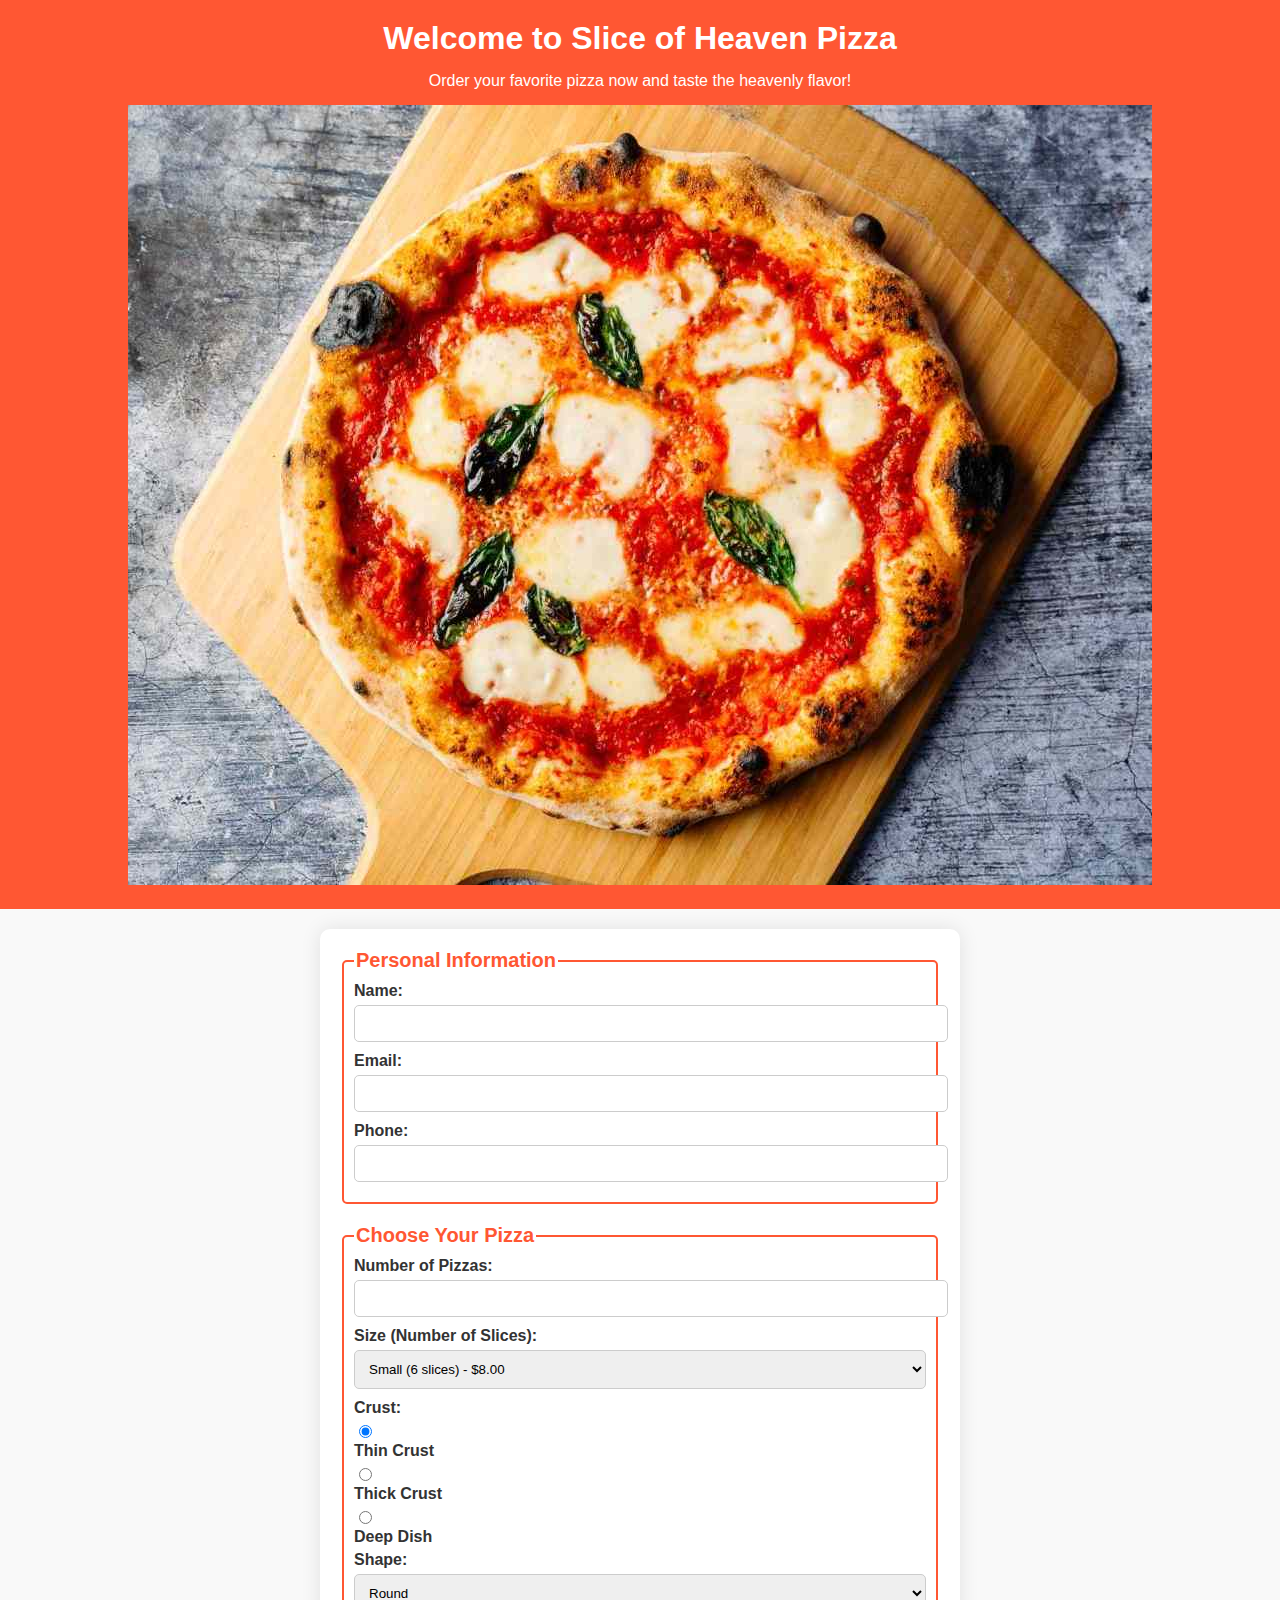
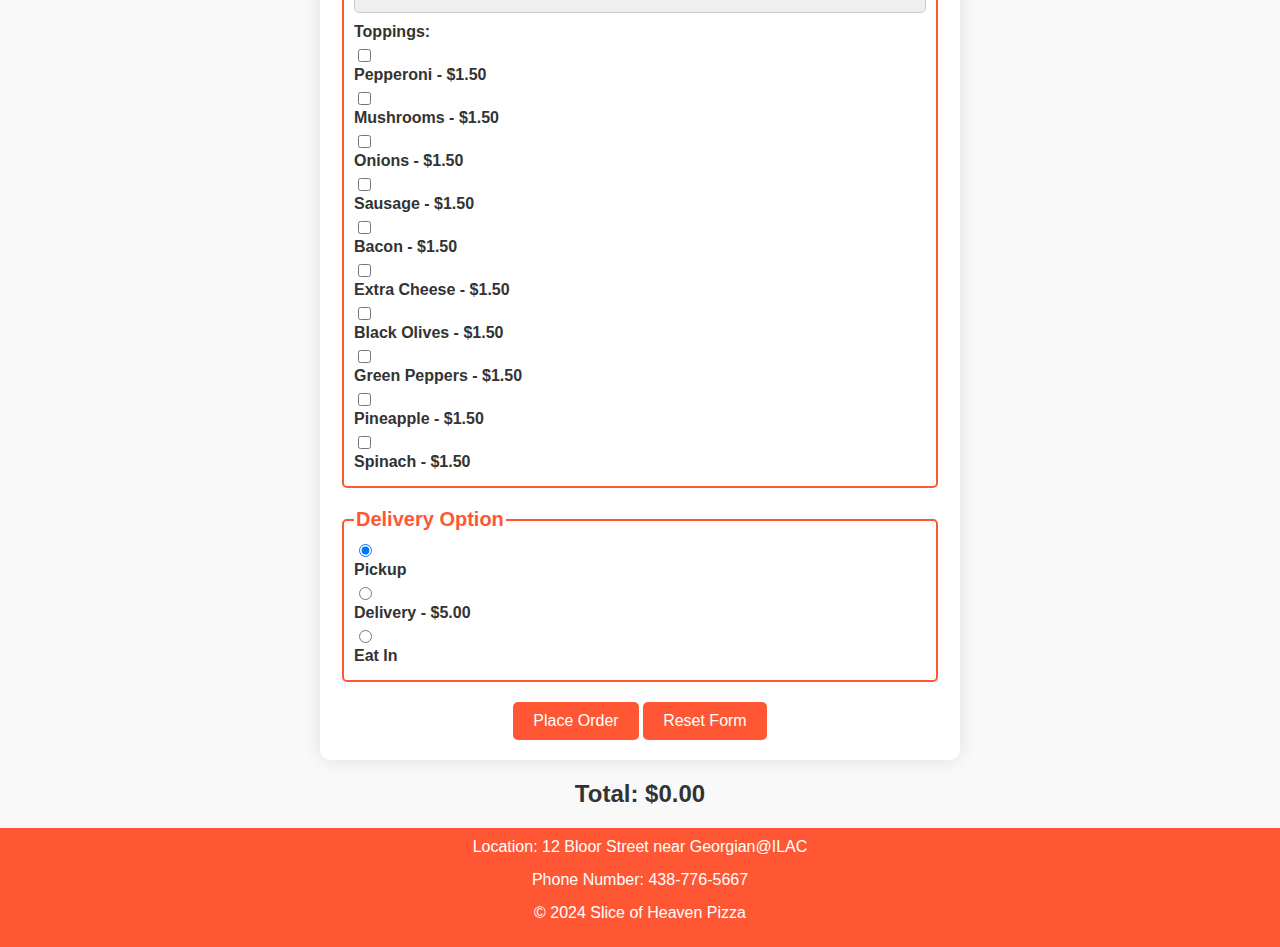
<file: index.html>
<!DOCTYPE html>
<html lang="en">
<head>
    <meta charset="UTF-8">
    <title>Slice of Heaven Pizza - Order Your Pizza</title>
    <link rel="stylesheet" href="styles.css">
</head>
<body>
    <header>
        <h1>Welcome to Slice of Heaven Pizza</h1>
        <p>Order your favorite pizza now and taste the heavenly flavor!</p>
        <img src="pizza.jpg" alt="Pizza">
    </header>

    <main>
        <form id="pizza-order-form">
            <fieldset class="highlight">
                <legend>Personal Information</legend>
                <label for="name">Name:</label>
                <input type="text" id="name" name="name" required>

                <label for="email">Email:</label>
                <input type="email" id="email" name="email" required>

                <label for="phone">Phone:</label>
                <input type="tel" id="phone" name="phone" required>
            </fieldset>

            <fieldset class="highlight">
                <legend>Choose Your Pizza</legend>
                <label for="num-pizzas">Number of Pizzas:</label>
                <input type="number" id="num-pizzas" name="num-pizzas" min="1" required>

                <label for="size">Size (Number of Slices):</label>
                <select id="size" name="size">
                    <option value="small">Small (6 slices) - $8.00</option>
                    <option value="medium">Medium (8 slices) - $10.00</option>
                    <option value="large">Large (10 slices) - $12.00</option>
                    <option value="x-large">X-Large (12 slices) - $14.00</option>
                </select>

                <label for="crust">Crust:</label>
                <input type="radio" id="thin-crust" name="crust" value="thin" checked>
                <label for="thin-crust">Thin Crust</label>
                <input type="radio" id="thick-crust" name="crust" value="thick">
                <label for="thick-crust">Thick Crust</label>
                <input type="radio" id="deep-dish" name="crust" value="deep-dish">
                <label for="deep-dish">Deep Dish</label>

                <label for="shape">Shape:</label>
                <select id="shape" name="shape">
                    <option value="round">Round</option>
                    <option value="square">Square</option>
                </select>

                <label for="toppings">Toppings:</label>
                <input type="checkbox" id="pepperoni" name="toppings" value="pepperoni">
                <label for="pepperoni">Pepperoni - $1.50</label>
                <input type="checkbox" id="mushrooms" name="toppings" value="mushrooms">
                <label for="mushrooms">Mushrooms - $1.50</label>
                <input type="checkbox" id="onions" name="toppings" value="onions">
                <label for="onions">Onions - $1.50</label>
                <input type="checkbox" id="sausage" name="toppings" value="sausage">
                <label for="sausage">Sausage - $1.50</label>
                <input type="checkbox" id="bacon" name="toppings" value="bacon">
                <label for="bacon">Bacon - $1.50</label>
                <input type="checkbox" id="extra-cheese" name="toppings" value="extra-cheese">
                <label for="extra-cheese">Extra Cheese - $1.50</label>
                <input type="checkbox" id="black-olives" name="toppings" value="black-olives">
                <label for="black-olives">Black Olives - $1.50</label>
                <input type="checkbox" id="green-peppers" name="toppings" value="green-peppers">
                <label for="green-peppers">Green Peppers - $1.50</label>
                <input type="checkbox" id="pineapple" name="toppings" value="pineapple">
                <label for="pineapple">Pineapple - $1.50</label>
                <input type="checkbox" id="spinach" name="toppings" value="spinach">
                <label for="spinach">Spinach - $1.50</label>
            </fieldset>

            <fieldset class="highlight">
                <legend>Delivery Option</legend>
                <input type="radio" id="pickup" name="delivery-option" value="pickup" checked>
                <label for="pickup">Pickup</label>
                <input type="radio" id="delivery" name="delivery-option" value="delivery">
                <label for="delivery">Delivery - $5.00</label>
                <input type="radio" id="eat-in" name="delivery-option" value="eat-in">
                <label for="eat-in">Eat In</label>
            </fieldset>

            <div class="form-actions">
                <input type="submit" value="Place Order">
                <input type="reset" value="Reset Form">
            </div>
        </form>
        <div class="total-price">
            Total: $<span id="total-price">0.00</span>
        </div>
    </main>

    <footer>
        <p>Location: 12 Bloor Street near Georgian@ILAC</p>
        <p>Phone Number: 438-776-5667</p>
        <p>&copy; 2024 Slice of Heaven Pizza</p>
    </footer>

    <div id="popup-container" class="popup-container">
        <div id="popup" class="popup">
            <h2>Order Confirmed!</h2>
            <p>Thank you for your order. Your delicious pizza will be ready soon!</p>
            <button id="close-popup">Close</button>
        </div>
    </div>

    <script>
        // JavaScript for confirmation message
        const form = document.getElementById('pizza-order-form');
        const popupContainer = document.getElementById('popup-container');
        const closePopupBtn = document.getElementById('close-popup');
        const totalPriceSpan = document.getElementById('total-price');

        form.addEventListener('submit', function(event) {
            event.preventDefault(); 

            popupContainer.style.display = 'block';

            // Calculate total price
            const numPizzas = parseInt(document.getElementById('num-pizzas').value);
            const size = document.getElementById('size').value;
            const toppings = document.querySelectorAll('input[name="toppings"]:checked').length;
            const deliveryOption = document.querySelector('input[name="delivery-option"]:checked').value;
            const sizePrices = { 'small': 8.00, 'medium': 10.00, 'large': 12.00, 'x-large': 14.00 };
            const toppingPrice = 1.50;
            const deliveryPrice = deliveryOption === 'delivery' ? 5.00 : 0.00;
            const total = (sizePrices[size] + toppings * toppingPrice) * numPizzas + deliveryPrice;

            totalPriceSpan.textContent = total.toFixed(2);
        });

        closePopupBtn.addEventListener('click', function() {
            // Hide popup when close button is clicked
            popupContainer.style.display = 'none';
        });
    </script>
</body>
</html>
</file>
<file: styles.css>
body {
    font-family: Arial, sans-serif;
    margin: 0;
    padding: 0;
    background-color: #f9f9f9;
    color: #333;
}

header {
    background-color: #ff5733;
    color: #fff;
    text-align: center;
    padding: 20px 0;
}

main {
    padding: 20px;
}

h1, h2, h3, p {
    margin: 0 0 15px;
}

form {
    background-color: #fff;
    padding: 20px;
    border-radius: 10px;
    box-shadow: 0 0 20px rgba(0, 0, 0, 0.1);
    max-width: 600px;
    margin: 0 auto;
}

fieldset {
    border: 1px solid #ccc;
    padding: 15px;
    margin-bottom: 20px;
    border-radius: 5px;
}

legend {
    font-weight: bold;
    color: #ff5733;
    font-size: 20px;
}

label {
    display: block;
    font-weight: bold;
    margin-bottom: 5px;
    text-align: left;
}

input[type="text"],
input[type="email"],
input[type="tel"],
input[type="number"],
select {
    width: 100%;
    padding: 10px;
    margin-bottom: 10px;
    border: 1px solid #ccc;
    border-radius: 5px;
}

input[type="radio"],
input[type="checkbox"] {
    margin-right: 10px;
}

input[type="submit"],
input[type="reset"] {
    background-color: #ff5733;
    color: white;
    border: none;
    padding: 10px 20px;
    border-radius: 5px;
    cursor: pointer;
    font-size: 16px;
}

input[type="submit"]:hover,
input[type="reset"]:hover {
    background-color: #e14a1d;
}

.form-actions {
    text-align: center;
    margin-top: 20px;
}

.total-price {
    text-align: center;
    font-size: 24px;
    margin-top: 20px;
    font-weight: bold;
}

footer {
    background-color: #ff5733;
    color: white;
    text-align: center;
    padding: 10px 0;
}

.popup-container {
    display: none;
    position: fixed;
    top: 0;
    left: 0;
    width: 100%;
    height: 100%;
    background: rgba(0, 0, 0, 0.5);
    justify-content: center;
    align-items: center;
}

.popup {
    background: white;
    padding: 20px;
    border-radius: 10px;
    text-align: center;
    box-shadow: 0 0 20px rgba(0, 0, 0, 0.1);
}

.popup h2 {
    margin-top: 0;
}

#close-popup {
    background-color: #ff5733;
    color: white;
    border: none;
    padding: 10px 20px;
    border-radius: 5px;
    cursor: pointer;
    font-size: 16px;
    margin-top: 10px;
}

#close-popup:hover {
    background-color: #e14a1d;
}

.highlight {
    border: 2px solid #ff5733;
    padding: 10px;
}
</file>
